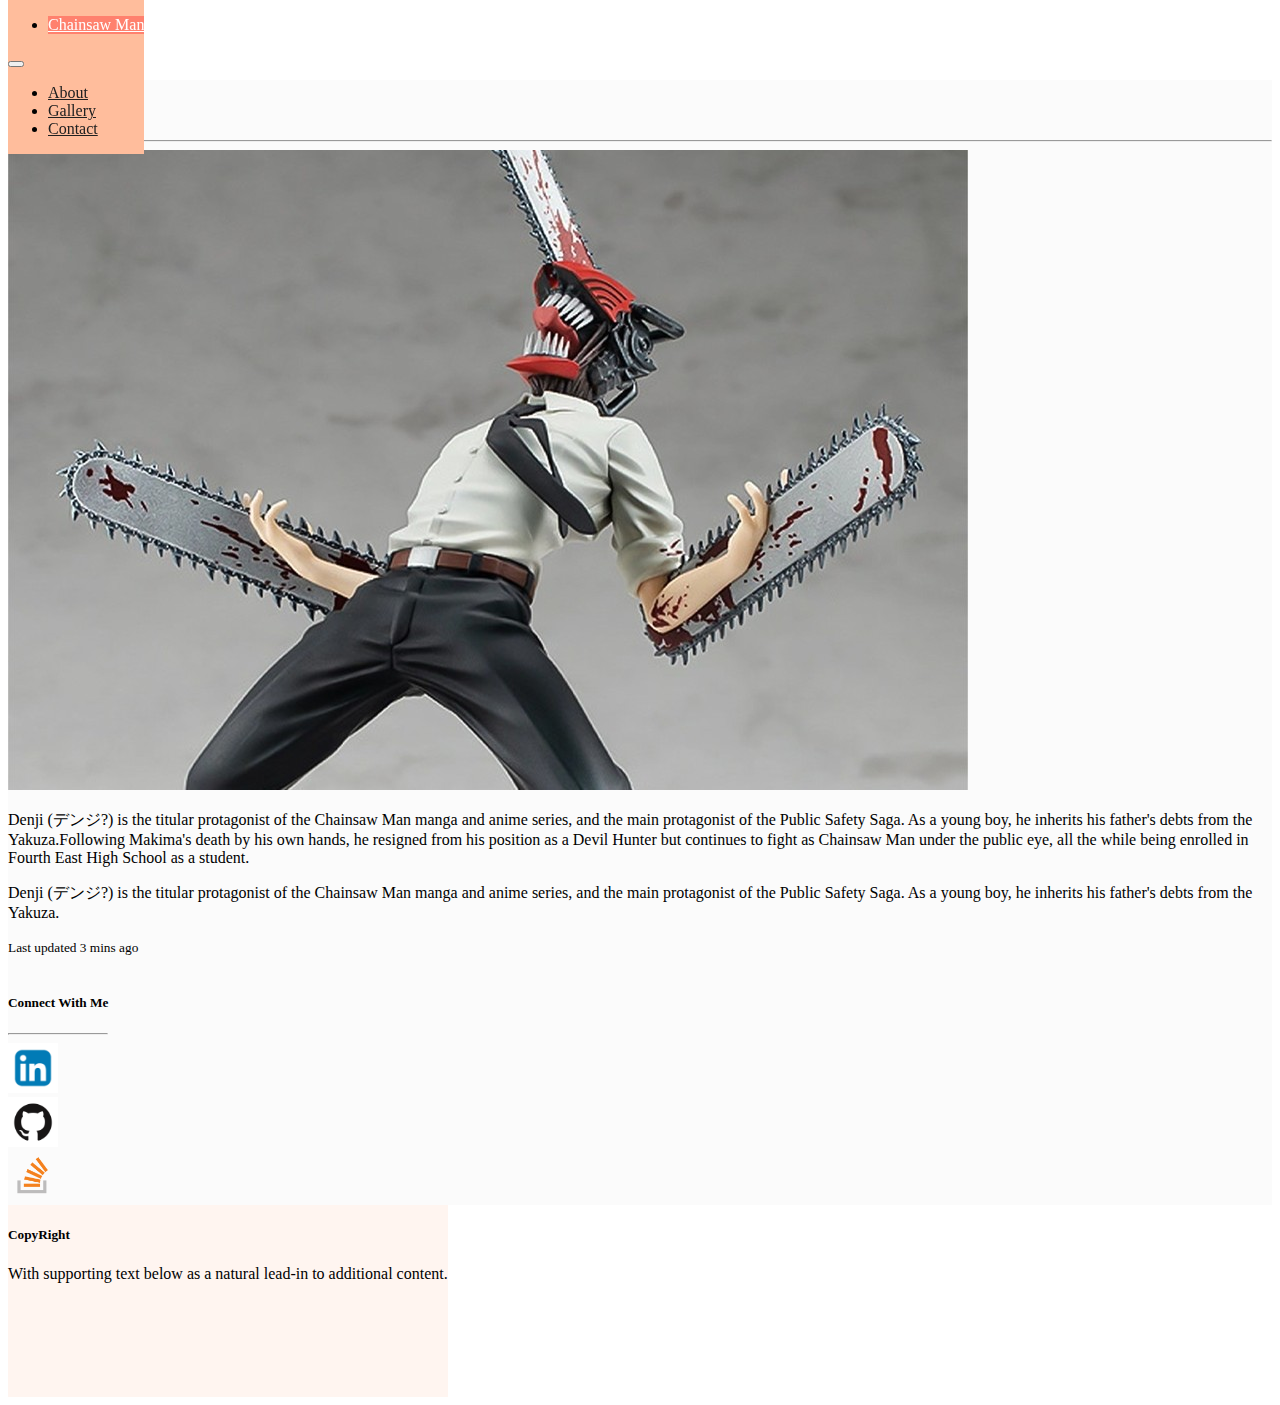
<file: index.html>
<!DOCTYPE html>
<html lang="en">
<head>
    <meta charset="UTF-8">
    <meta http-equiv="X-UA-Compatible" content="IE=edge">
    <meta name="viewport" content="width=device-width, initial-scale=1.0">
    <title>Document</title>
    <link href="https://cdn.jsdelivr.net/npm/bootstrap@5.3.0-alpha1/dist/css/bootstrap.min.css" rel="stylesheet" integrity="sha384-GLhlTQ8iRABdZLl6O3oVMWSktQOp6b7In1Zl3/Jr59b6EGGoI1aFkw7cmDA6j6gD" crossorigin="anonymous">
    <script src="https://cdn.jsdelivr.net/npm/bootstrap@5.3.0-alpha1/dist/js/bootstrap.bundle.min.js" integrity="sha384-w76AqPfDkMBDXo30jS1Sgez6pr3x5MlQ1ZAGC+nuZB+EYdgRZgiwxhTBTkF7CXvN" crossorigin="anonymous"></script>
    <link rel="stylesheet" href="./Assets/css/style.css">
</head>
<body class="bg-color-body">
   
    <!-- <div class="container-fluid text-center bg-color-nav">
        <div class="row">
          <div class="col-sm-4 col-3 offset-lg-1 ">
            <ul class="nav  ">
                <li class="nav-item py-4 py-md-2 bg-color-orange px-3">
                    <a class="nav-link txt-color-white  " href="./index.html">Chainsaw Man</a>
                </li>
            </ul>
          </div>
          <div class="col-lg-4 col-sm-5  offset-3 col-3 offset-lg-3 ">
            <ul class="nav pt-2 ">
                <li class="nav-item ">
                  <a class="nav-link txt-color-grey p-1 p-md-2" href="./index.html">About</a>
                </li>
                <li class="nav-item">
                  <a class="nav-link txt-color-grey p-1 p-md-2" href="./gallery.html">Gallery</a>
                </li>
                <li class="nav-item">
                  <a class="nav-link txt-color-grey p-1 p-md-2" href="./contact.html">Contact</a>
                </li>
            </ul>
          </div>
        </div>
      </div> -->
      <nav class="navbar navbar-expand-lg fixed-top bg-body-tertiary  ">
        <div class="container-fluid bg-color-nav">
            <div class="col-sm-4 col-2 offset-lg-1 ">
                <ul class="nav  ">
                    <li class="nav-item py-4 py-md-2 bg-color-orange px-3">
                         <a class="nav-link txt-color-white  " href="./index.html">Chainsaw Man</a>
                     </li>
                </ul>
            </div>
          <button class="navbar-toggler" type="button" data-bs-toggle="collapse" data-bs-target="#navbarNav" aria-controls="navbarNav" aria-expanded="false" aria-label="Toggle navigation">
            <span class="navbar-toggler-icon"></span>
          </button>
          <div class="collapse navbar-collapse col-lg-4 col-sm-5  offset-3 col-3 offset-lg-3 " id="navbarNav">
            <ul class="navbar-nav">
              <li class="nav-item">
                <a class="nav-link txt-color-grey p-1 p-md-2" href="./index.html">About</a>
              </li>
              <li class="nav-item">
                <a class="nav-link txt-color-grey p-1 p-md-2" href="./gallery.html">Gallery</a>
              </li>
              <li class="nav-item">
                <a class="nav-link txt-color-grey p-1 p-md-2" href="./contact.html">Contact</a>
              </li>
            </ul>
          </div>
        </div>
      </nav>

      <div class="container-fluid mb-lg-5 margin ">
        <div class="row mb-3 ">
            <div class="col-lg-7 card p-3 bg-color-card offset-lg-1" >
                <div class="row g-0 ">
                    <h5 class="card-title">Chainsaw</h5>
                    <hr>
                  <div class="col-lg-5 col-md-5 col-sm-12">
                   
                    <img src="./Assets/images/ch1.jpg" class="img-fluid rounded-start image-size "  alt="...">
                  </div>
                  <div class="col-lg-6 col-md-6 ">
                    <div class="card-body pt-0 ">
                      <p class="card-text">Denji (デンジ?) is the titular protagonist of the Chainsaw Man manga and anime series, and the main protagonist of the Public Safety Saga.
                        As a young boy, he inherits his father's debts from the Yakuza.Following Makima's death by his own hands, he resigned from his position as a Devil Hunter but continues to fight as Chainsaw Man under the public eye, all the while being enrolled in Fourth East High School as a student.</p>
                      
                    </div>
                  </div>
                  <div class="card-body pt-lg-2 pe-lg-5 ps-lg-0">
                    <p class="card-text">Denji (デンジ?) is the titular protagonist of the Chainsaw Man manga and anime series, and the main protagonist of the Public Safety Saga.
                    As a young boy, he inherits his father's debts from the Yakuza. </p>
                    <p class="card-text"><small class="text-muted">Last updated 3 mins ago</small></p>
                 </div>
                </div>
            </div>
            <div class="col-md px-lg-4 mx-0 px-sm-0 px-0">

                <div class="col-lg-7 col-sm-12 card p-3 bg-color-card "  >
                    <div class="row text-center">
                        <h5 class="card-title">Connect With Me</h5>
                        <hr>
                        <div class="col-md"><img class="image" src="./Assets/images/li.png" alt=""></div>
                        <div class="col-md"><img class="image" src="./Assets/images/GitHub-Mark.png" alt=""></div>
                        <div class="col-md"><img class="image" src="./Assets/images/stack.png" alt=""></div>

                    </div> 
                </div> 
                
                
            </div>
            

        </div>
        
    
      </div>
      <div class="card text-center" style="bottom: 0px;">
        <div class="card-body bg-footer footer-height">
          <h5 class="card-title">CopyRight</h5>
          <p class="card-text">With supporting text below as a natural lead-in to additional content.</p>
        </div>
      </div>
  
</body>
</html>
</file>
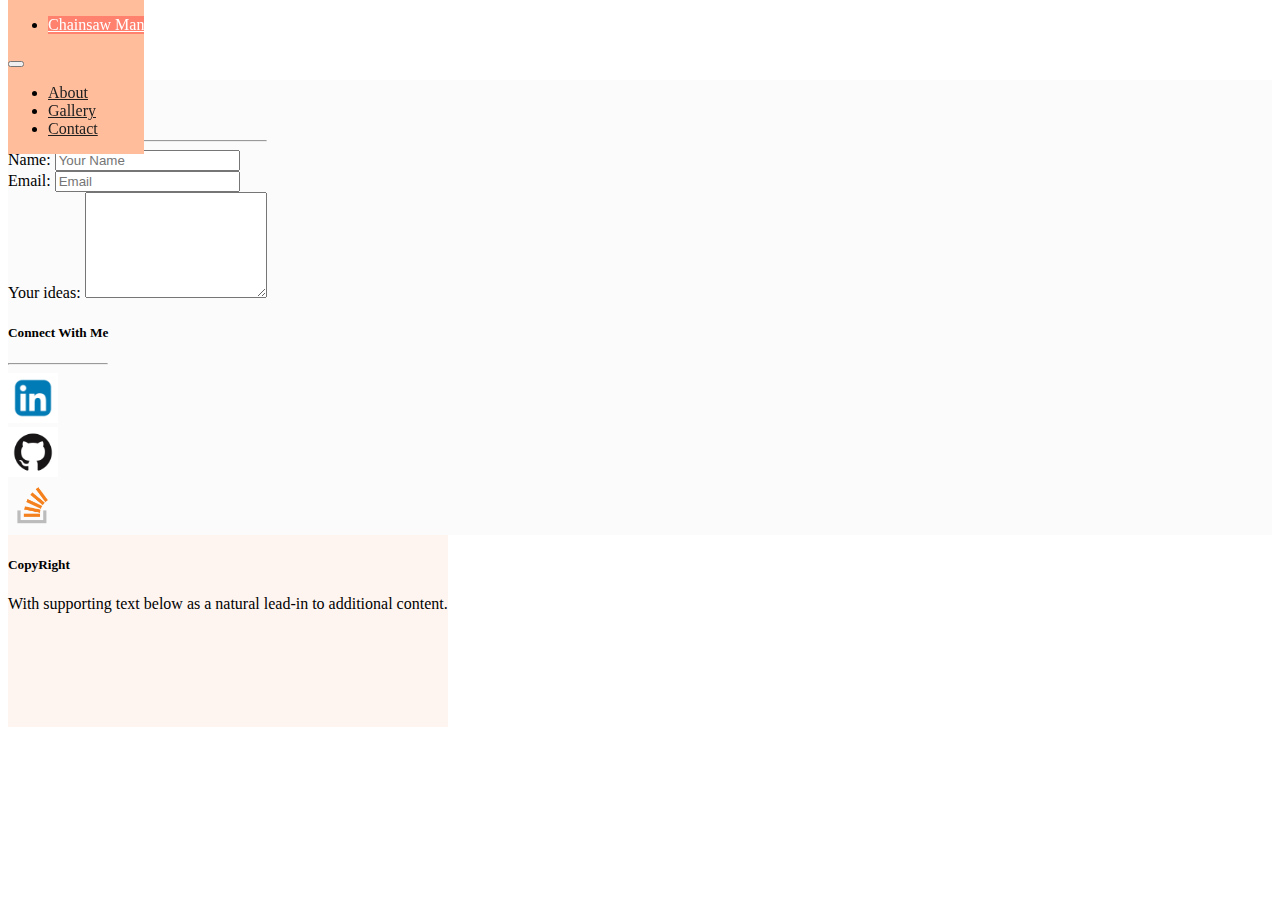
<file: contact.html>
<!DOCTYPE html>
<html lang="en">
<head>
    <meta charset="UTF-8">
    <meta http-equiv="X-UA-Compatible" content="IE=edge">
    <meta name="viewport" content="width=device-width, initial-scale=1.0">
    <title>Document</title>
    <link href="https://cdn.jsdelivr.net/npm/bootstrap@5.3.0-alpha1/dist/css/bootstrap.min.css" rel="stylesheet" integrity="sha384-GLhlTQ8iRABdZLl6O3oVMWSktQOp6b7In1Zl3/Jr59b6EGGoI1aFkw7cmDA6j6gD" crossorigin="anonymous">
    <script src="https://cdn.jsdelivr.net/npm/bootstrap@5.3.0-alpha1/dist/js/bootstrap.bundle.min.js" integrity="sha384-w76AqPfDkMBDXo30jS1Sgez6pr3x5MlQ1ZAGC+nuZB+EYdgRZgiwxhTBTkF7CXvN" crossorigin="anonymous"></script>
    <link rel="stylesheet" href="./Assets/css/style.css">
</head>
<body class="bg-color-body"> 
   <nav class="navbar navbar-expand-lg fixed-top bg-body-tertiary  ">
       <div class="container-fluid bg-color-nav">
           <div class="col-sm-4 col-2 offset-lg-1 ">
               <ul class="nav  ">
                   <li class="nav-item py-4 py-md-2 bg-color-orange px-3">
                        <a class="nav-link txt-color-white  " href="./index.html">Chainsaw Man</a>
                    </li>
               </ul>
           </div>
         <button class="navbar-toggler" type="button" data-bs-toggle="collapse" data-bs-target="#navbarNav" aria-controls="navbarNav" aria-expanded="false" aria-label="Toggle navigation">
           <span class="navbar-toggler-icon"></span>
         </button>
         <div class="collapse navbar-collapse col-lg-4 col-sm-5  offset-3 col-3 offset-lg-3 " id="navbarNav">
           <ul class="navbar-nav">
                <li class="nav-item">
                  <a class="nav-link txt-color-grey p-1 p-md-2" href="./index.html">About</a>
                </li>
                <li class="nav-item">
                  <a class="nav-link txt-color-grey p-1 p-md-2" href="./gallery.html">Gallery</a>
                </li>
                <li class="nav-item">
                  <a class="nav-link txt-color-grey p-1 p-md-2" href="./contact.html">Contact</a>
                </li>
           </ul>
         </div>
       </div>
   </nav>

    <div class="container-fluid mb-lg-5 margin ">
      <div class="row mb-3 ">
          <div class="col-lg-7 card p-3 bg-color-card offset-lg-1" >
              <div class="row g-0 gap-4 ">
                  <h5 class="card-title">Chainsaw</h5>
                  <hr>
                  <div class="input-group flex-nowrap">
                      <span class="input-group-text" id="addon-wrapping">Name:</span>
                      <input type="text" class="form-control" placeholder="Your Name" aria-label="Your Name" aria-describedby="addon-wrapping">
                    </div>
                  <div class="input-group flex-nowrap">
                    <span class="input-group-text" id="addon-wrapping">Email:</span>
                    <input type="text" class="form-control" placeholder="Email" aria-label="Email" aria-describedby="addon-wrapping">
                  </div>
                  <div class="input-group">
                      <span class="input-group-text">Your ideas:</span>
                      <textarea class="form-control" aria-label="With textarea" style="height: 100px;"></textarea>
                    </div>

              </div>
          </div>
            <div class="col-md px-lg-4 mx-0 px-sm-0 px-0">

                <div class="col-lg-7 col-sm-12 card p-3 bg-color-card "  >
                    <div class="row text-center">
                         <h5 class="card-title">Connect With Me</h5>
                         <hr>
                         <div class="col-md"><img class="image" src="./Assets/images/li.png" alt=""></div>
                         <div class="col-md"><img class="image" src="./Assets/images/GitHub-Mark.png" alt=""></div>
                         <div class="col-md"><img class="image" src="./Assets/images/stack.png" alt=""></div>
                    </div> 
                </div>            
            </div>
        </div>
    </div>

 <div class="card text-center">
   <div class="card-body bg-footer footer-height">
     <h5 class="card-title">CopyRight</h5>
     <p class="card-text">With supporting text below as a natural lead-in to additional content.</p>
   </div>
 </div>
  
</body>
</html>
</file>
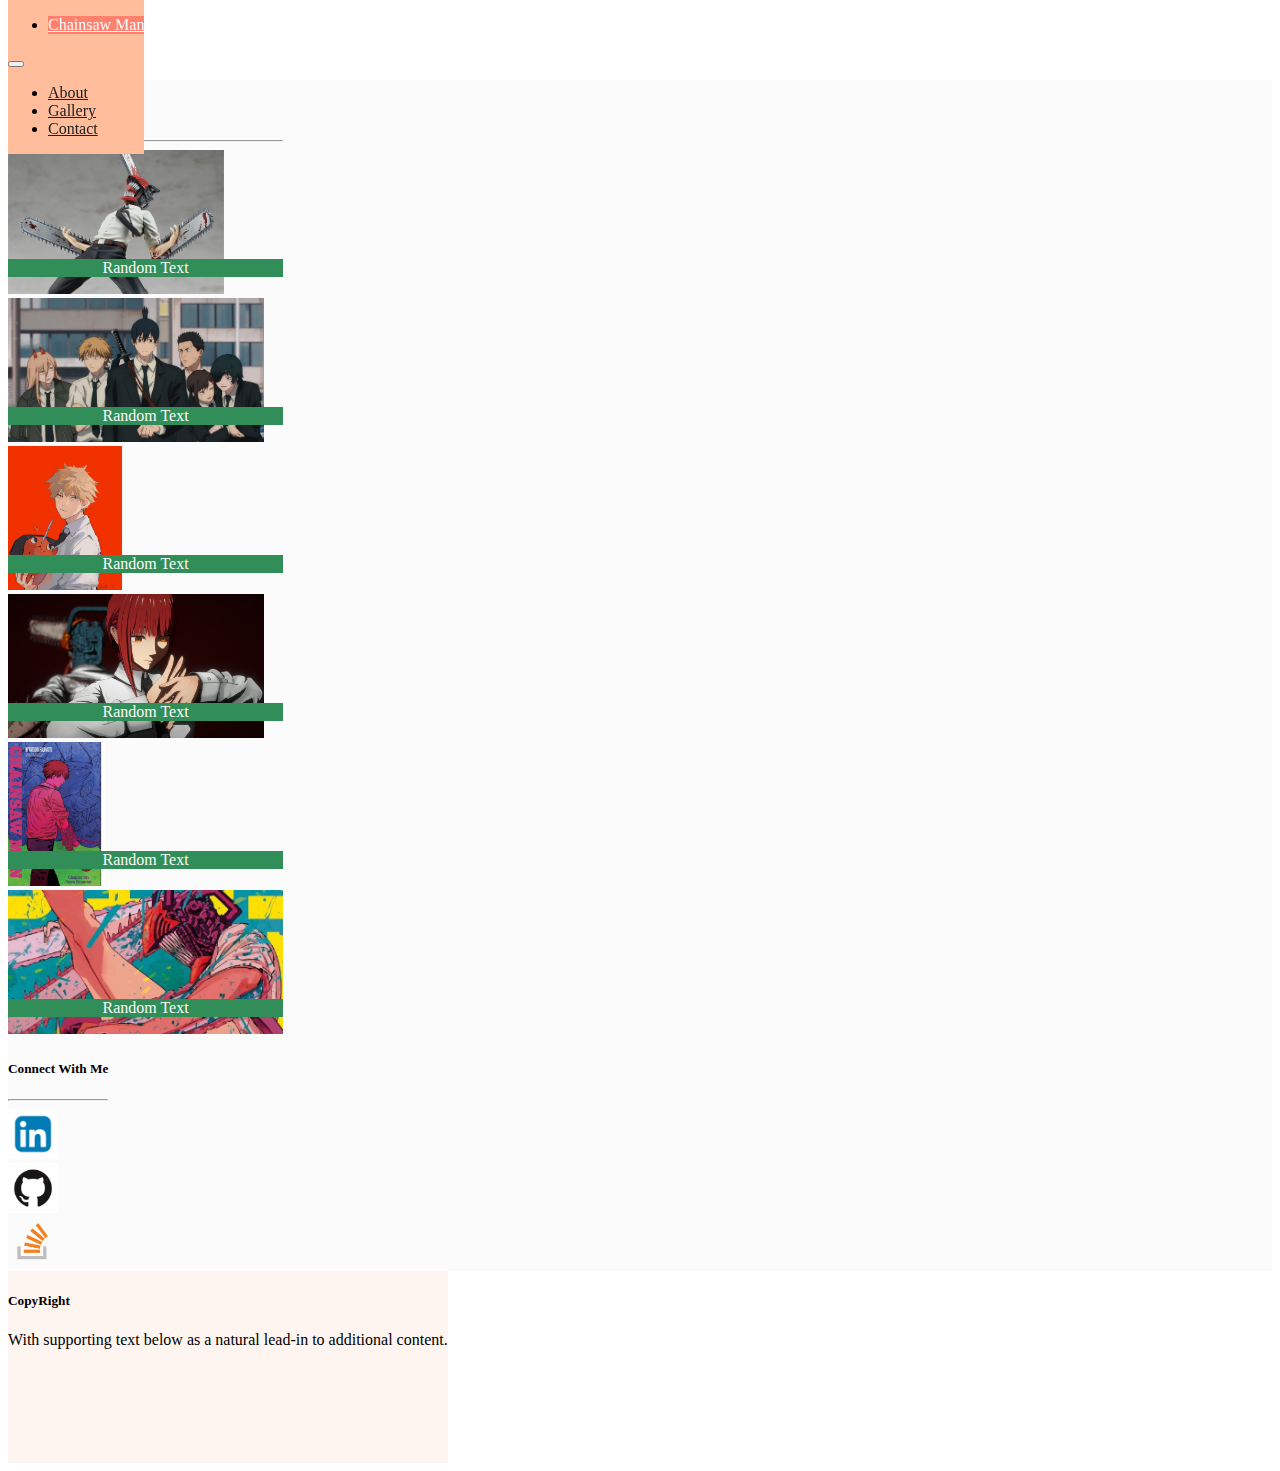
<file: gallery.html>
<!DOCTYPE html>
<html lang="en">
<head>
    <meta charset="UTF-8">
    <meta http-equiv="X-UA-Compatible" content="IE=edge">
    <meta name="viewport" content="width=device-width, initial-scale=1.0">
    <title>Document</title>
    <link href="https://cdn.jsdelivr.net/npm/bootstrap@5.3.0-alpha1/dist/css/bootstrap.min.css" rel="stylesheet" integrity="sha384-GLhlTQ8iRABdZLl6O3oVMWSktQOp6b7In1Zl3/Jr59b6EGGoI1aFkw7cmDA6j6gD" crossorigin="anonymous">
    <script src="https://cdn.jsdelivr.net/npm/bootstrap@5.3.0-alpha1/dist/js/bootstrap.bundle.min.js" integrity="sha384-w76AqPfDkMBDXo30jS1Sgez6pr3x5MlQ1ZAGC+nuZB+EYdgRZgiwxhTBTkF7CXvN" crossorigin="anonymous"></script>
    <link rel="stylesheet" href="./Assets/css/style.css">
</head>
<body class="bg-color-body">
   
    <nav class="navbar navbar-expand-lg fixed-top bg-body-tertiary  ">
        <div class="container-fluid bg-color-nav">
            <div class="col-sm-4 col-2 offset-lg-1 ">
                <ul class="nav  ">
                    <li class="nav-item py-4 py-md-2 bg-color-orange px-3">
                         <a class="nav-link txt-color-white  " href="./index.html">Chainsaw Man</a>
                     </li>
                </ul>
            </div>
          <button class="navbar-toggler" type="button" data-bs-toggle="collapse" data-bs-target="#navbarNav" aria-controls="navbarNav" aria-expanded="false" aria-label="Toggle navigation">
            <span class="navbar-toggler-icon"></span>
          </button>
          <div class="collapse navbar-collapse col-lg-4 col-sm-5  offset-3 col-3 offset-lg-3 " id="navbarNav">
            <ul class="navbar-nav">
              <li class="nav-item">
                <a class="nav-link txt-color-grey p-1 p-md-2" href="./index.html">About</a>
              </li>
              <li class="nav-item">
                <a class="nav-link txt-color-grey p-1 p-md-2" href="./gallery.html">Gallery</a>
              </li>
              <li class="nav-item">
                <a class="nav-link txt-color-grey p-1 p-md-2" href="./contact.html">Contact</a>
              </li>
            </ul>
          </div>
        </div>
      </nav>

      <div class="container-fluid mb-lg-5 margin ">
        <div class="row mb-3 ">
            <div class="col-lg-7 card p-3 bg-color-card offset-lg-1" >
                <div class="row g-0 ">
                    <h5 class="card-title">Gallery</h5>
                    <hr>
                  <div class="col-lg-12">
                    <div class="d-flex flex-wrap gap-2">
                        <div class="abs-img">
                            <img src="./Assets/images/ch1.jpg" class="img-fluid  image-sm-size "  alt="...">
                            <p class="text-over-img">Random Text</p>

                        </div>
                        <div class="abs-img">
                            <img src="./Assets/images/ch3.jpg" class="img-fluid image-sm-size "  alt="...">
                            <p class="text-over-img">Random Text</p>

                        </div>
                        <div class="abs-img">
                            <img src="./Assets/images/ch5.jpg" class="img-fluid  image-sm-size "  alt="...">
                            <p class="text-over-img">Random Text</p>

                        </div>
                        <div class="abs-img">
                            <img src="./Assets/images/ch4.jpeg" class="img-fluid  image-sm-size "  alt="...">
                            <p class="text-over-img">Random Text</p>

                        </div>
                        <div class="abs-img">
                            <img src="./Assets/images/ch6.jpg" class="img-fluid  image-sm-size "  alt="...">
                            <p class="text-over-img">Random Text</p>

                        </div>
                        <div class="abs-img">
                            <img src="./Assets/images/chainsaw-man-1267087.jpg" class="img-fluid  image-sm-size "  alt="...">
                            <p class="text-over-img">Random Text</p>

                        </div>

                    </div>
                        
                   
                   
                    
                  </div>
                  
                </div>
            </div>
            <div class="col-md px-lg-4 mx-0 px-sm-0 px-0">

                <div class="col-lg-7 col-sm-12 card p-3 bg-color-card "  >
                    <div class="row text-center">
                        <h5 class="card-title">Connect With Me</h5>
                        <hr>
                        <div class="col-md"><img class="image" src="./Assets/images/li.png" alt=""></div>
                        <div class="col-md"><img class="image" src="./Assets/images/GitHub-Mark.png" alt=""></div>
                        <div class="col-md"><img class="image" src="./Assets/images/stack.png" alt=""></div>

                    </div> 
                </div> 
                
                
            </div>
            

        </div>
        
    
      </div>
      <div class="card text-center">
        <div class="card-body bg-footer footer-height">
          <h5 class="card-title">CopyRight</h5>
          <p class="card-text">With supporting text below as a natural lead-in to additional content.</p>
        </div>
      </div>
  
</body>
</html>
</file>
<file: Assets/css/style.css>
.bg-color-nav{
    background-color:#ffbd9c;
    position: fixed;
    z-index: 10;
    top:0;
}
.bg-color-body{
    background-color: #ffffff;
    

}
.bg-footer{
    background-color: #fff5f0;
    color: #000000;
}
.bg-color-card{
    
    background-color: #fbfbfb;
    
}
.txt-color-white{
    color: rgb(255, 255, 255);
}
.txt-color-grey{
    color: rgb(32, 32, 32);
}
.bg-color-orange{
    background-color: #ff816e;
    padding: auto;
}
.nav-link:hover{
    color: rgb(255, 255, 255);
    background-color: #ff816e;

}
.card{
    display: flex;

}
.image{
    width: 50px;
    height: 50px;
}
.margin{
    margin-top: 5rem;

}
.footer-height{
    height: 12rem;
}
.image-sm-size{
    width: auto;
    height: 9rem;
}
.abs-img{position: relative;}
.text-over-img { 
    text-align: center;
	position: absolute;
    width: 100%;
	font-size:1rem;
	bottom: 5px;
    background-color: #318e58;
    color: #fbfbfb;
} 
@media (min-width:992px) and (max-width:1200px)  {
    .image-size{
        height:20rem;
    }

}
@media(max-width:576px){
    .margin{
        margin-top: 7rem;
    
    }
    .footer-height{
        height: 6rem;
    }
}
</file>
